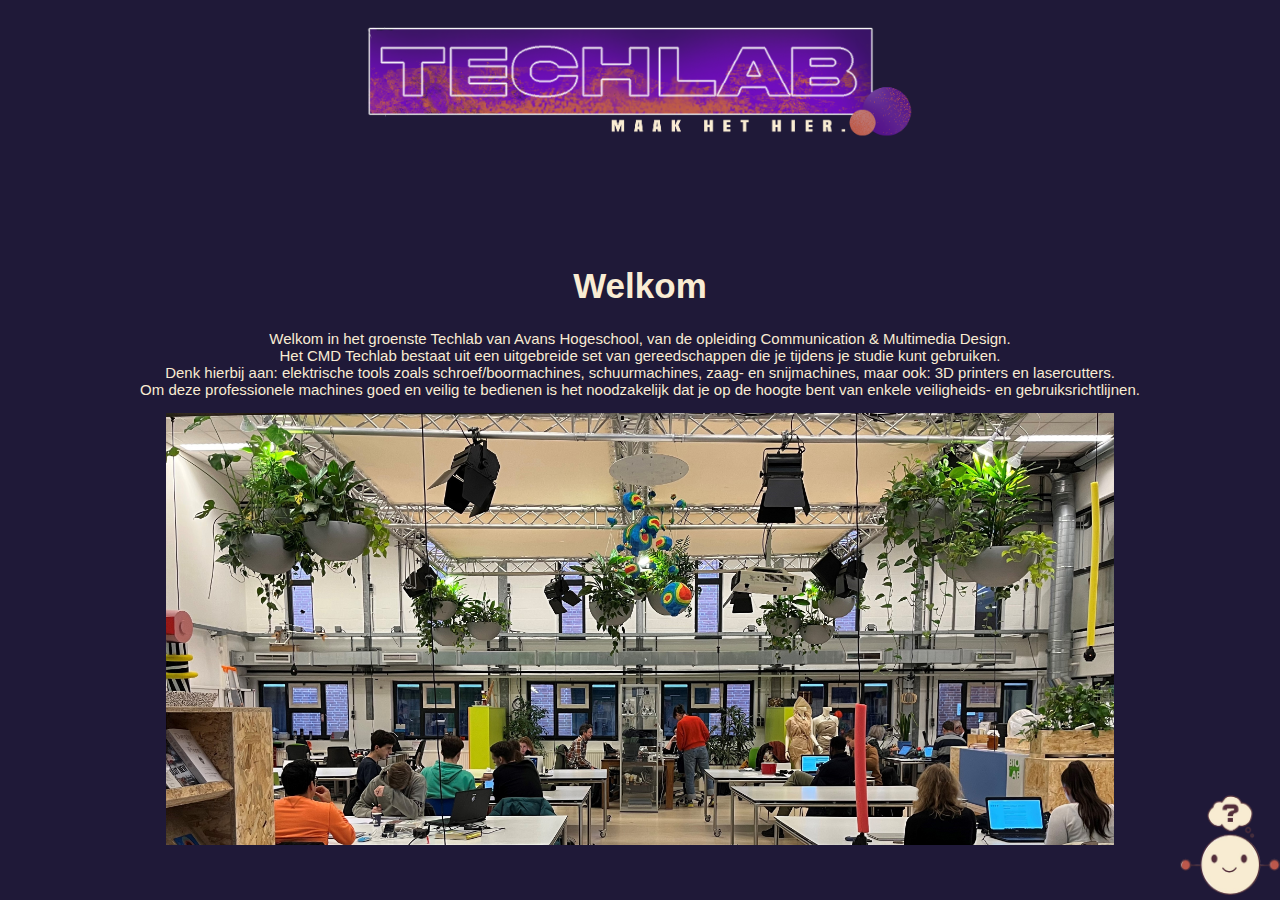
<file: index.html>
<!DOCTYPE html>
<html lang="en" dir="ltr">

<head>
  <meta charset="utf-8">
  <meta name="author:Ana Ciobica" content="techlab">
  <meta name="description:" content="webdedicaat">
  <meta name="keywords:" content="html, css, avans, cmd">
  <meta name="viewport" content="width=device-width, initial-scale=1.0">
  <link rel="stylesheet" href="style.css">
  <style>
    @import url('http://fonts.cdnfonts.com/css/akira-expanded');
    @import url('http://fonts.cdnfonts.com/css/quasimoda');
  </style>
  <link rel="icon" href="images/Bolletjes.png">
  <title>CMD-Techlab</title>
</head>

<body>
  <header>
    <a href="index.html"> <img class="center" src="images/Logo_Losstaand.png" alt="logo CMD techlab"></a>
    <ul class="horizontal">
      <li>
        <a href="./index.html" class="button">
        </a>
      </li>
      <li>
        <a href="./map.html" class="button">
        </a>
      </li>
      <li>
        <a href="./servicebalie.html" class="button">
        </a>
      </li>
      <li>
        <a href="./contact.html" class="button">
        </a>
      </li>
    </ul><br>
    <h1>Welkom</h1>
  </header>

  <p>
    Welkom in het groenste Techlab van Avans Hogeschool, van de opleiding Communication & Multimedia Design.<br>
    Het CMD Techlab bestaat uit een uitgebreide set van gereedschappen die je tijdens je studie kunt gebruiken.<br>
    Denk hierbij aan: elektrische tools zoals schroef/boormachines, schuurmachines, zaag- en snijmachines, maar ook: 3D printers en lasercutters.<br>
    Om deze professionele machines goed en veilig te bedienen is het noodzakelijk dat je op de hoogte bent
    van enkele veiligheids- en gebruiksrichtlijnen.
  </p>

  <img class="center2" src="images/techlab.jpeg" alt="techlab">
  <footer>
    <a href="https://xd.adobe.com/view/25e5a793-b7a9-4257-8318-c79c0e316c23-70b6/?fullscreen&hints=off">
      <img src="images/robot-mascotte-hoofd_(2).jpg" height="100" width="100" alt="robot helper">
    </a>
  </footer>
</body>
</file>
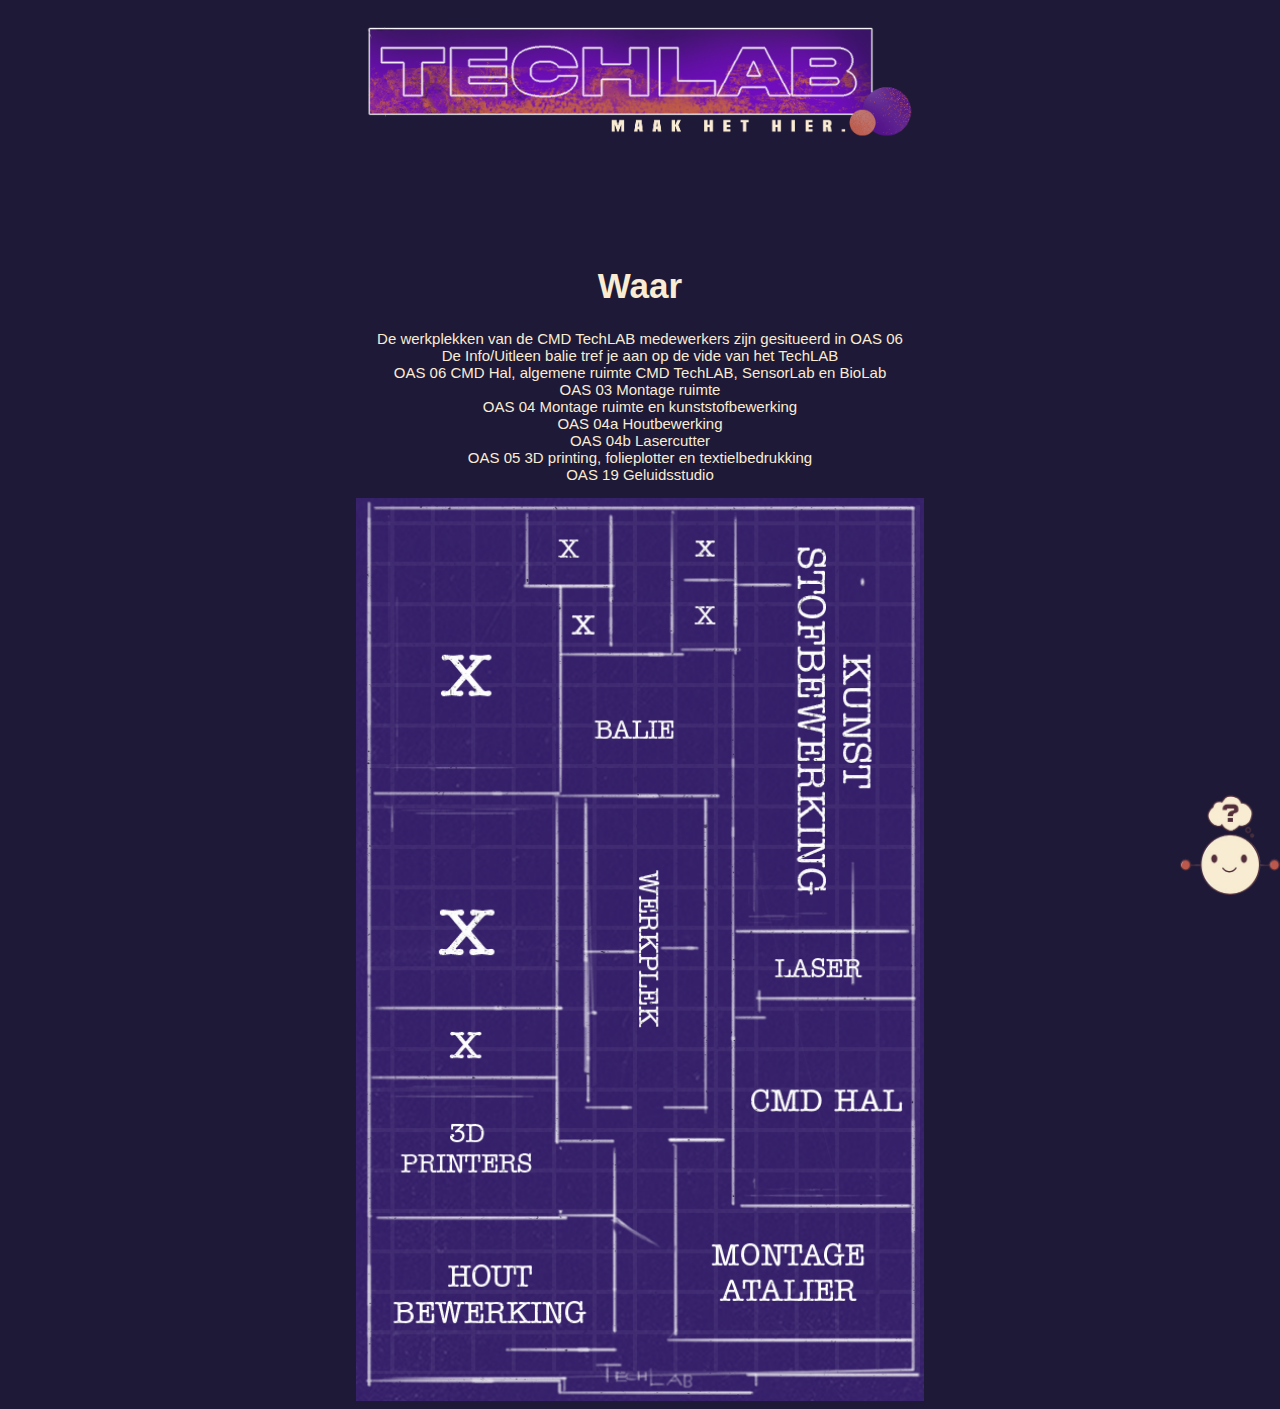
<file: map.html>
<!DOCTYPE html>
<html lang="en" dir="ltr">

<head>
  <meta charset="utf-8">
  <meta name="author:Ana Ciobica" content="techlab">
  <meta name="description:" content="webdedicaat">
  <meta name="keywords:" content="html, css, avans, cmd">
  <meta name="viewport" content="width=device-width, initial-scale=1.0">
  <link rel="stylesheet" href="style.css">
  <style>
    @import url('http://fonts.cdnfonts.com/css/akira-expanded');
    @import url('http://fonts.cdnfonts.com/css/quasimoda');
  </style>
  <link rel="icon" href="images/Bolletjes.png">
  <title>CMD-Techlab</title>
</head>

<body class="sheet">
  <header>
    <a href="index.html"> <img class="center" src="images/Logo_Losstaand.png" alt="logo CMD techlab"></a>
    <ul class="horizontal">
      <li>
        <a href="./index.html" class="button">
        </a>
      </li>
      <li>
        <a href="./map.html" class="button">
        </a>
      </li>
      <li>
        <a href="./servicebalie.html" class="button">
        </a>
      </li>
      <li>
        <a href="./contact.html" class="button">
        </a>
      </li>
    </ul><br>
  </header>
  <h1>Waar</h1>

  <p>
    De werkplekken van de CMD TechLAB medewerkers zijn gesitueerd in OAS 06<br>
    De Info/Uitleen balie tref je aan op de vide van het TechLAB<br>
    OAS 06 CMD Hal, algemene ruimte CMD TechLAB, SensorLab en BioLab<br>
    OAS 03 Montage ruimte<br>
    OAS 04 Montage ruimte en kunststofbewerking<br>
    OAS 04a Houtbewerking<br>
    OAS 04b Lasercutter<br>
    OAS 05 3D printing, folieplotter en textielbedrukking<br>
    OAS 19 Geluidsstudio<br>
  </p>

  <img class="map" src="images/Plattegrond_Tekst.png" alt="plattegrond van Techlab" usemap="#workmap">
  <map name="workmap">
    <area shape="rect" coords="20,750,250,950" alt="print kamer" href="print.html">
  </map>

  <footer>
    <a href="https://xd.adobe.com/view/25e5a793-b7a9-4257-8318-c79c0e316c23-70b6/?fullscreen&hints=off">
      <img src="images/robot-mascotte-hoofd_(2).jpg" height="100" width="100" alt="robot helper">
    </a>
  </footer>
</body>
</file>
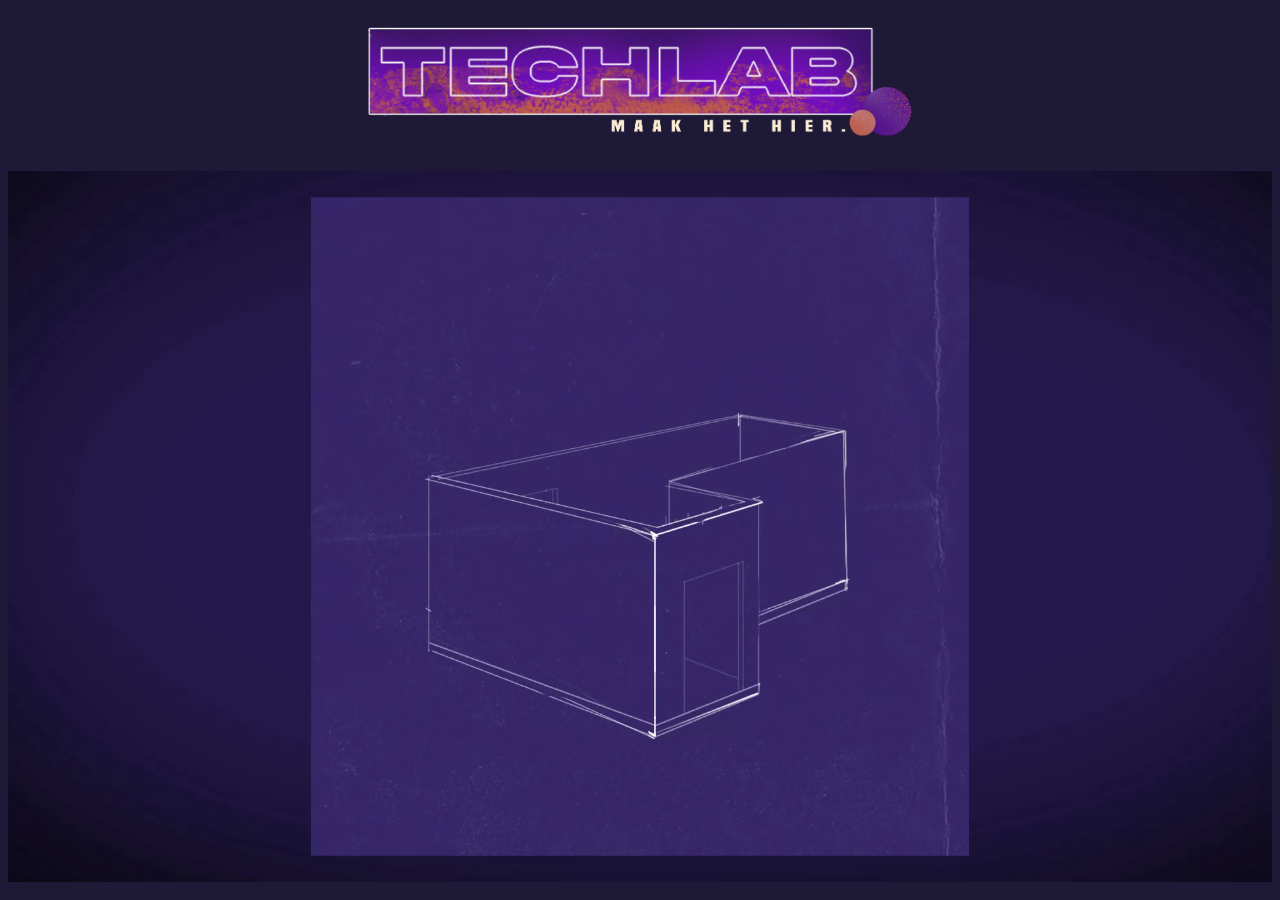
<file: print.html>
<!DOCTYPE html>
<html lang="en" dir="ltr">

<head>
  <meta charset="utf-8">
  <meta name="author:Ana Ciobica" content="techlab">
  <meta name="description:" content="webdedicaat">
  <meta name="keywords:" content="html, css, avans, cmd">
  <meta name="viewport" content="width=device-width, initial-scale=1.0">
  <link rel="stylesheet" href="style.css">
  <style>
    @import url('http://fonts.cdnfonts.com/css/akira-expanded');
    @import url('http://fonts.cdnfonts.com/css/quasimoda');
  </style>
  <link rel="icon" href="images/Bolletjes.png">
  <title>CMD-Techlab</title>
</head>

<body>
  <header>
    <a href="index.html"> <img class="center" src="images/Logo_Losstaand.png" alt="logo CMD techlab"></a>
  </header>
  <br>
  <video autoplay>
    <source src="videos/blueprint_Trim.mp4" alt="print plattegrond" type="video/mp4">
</body>
</file>
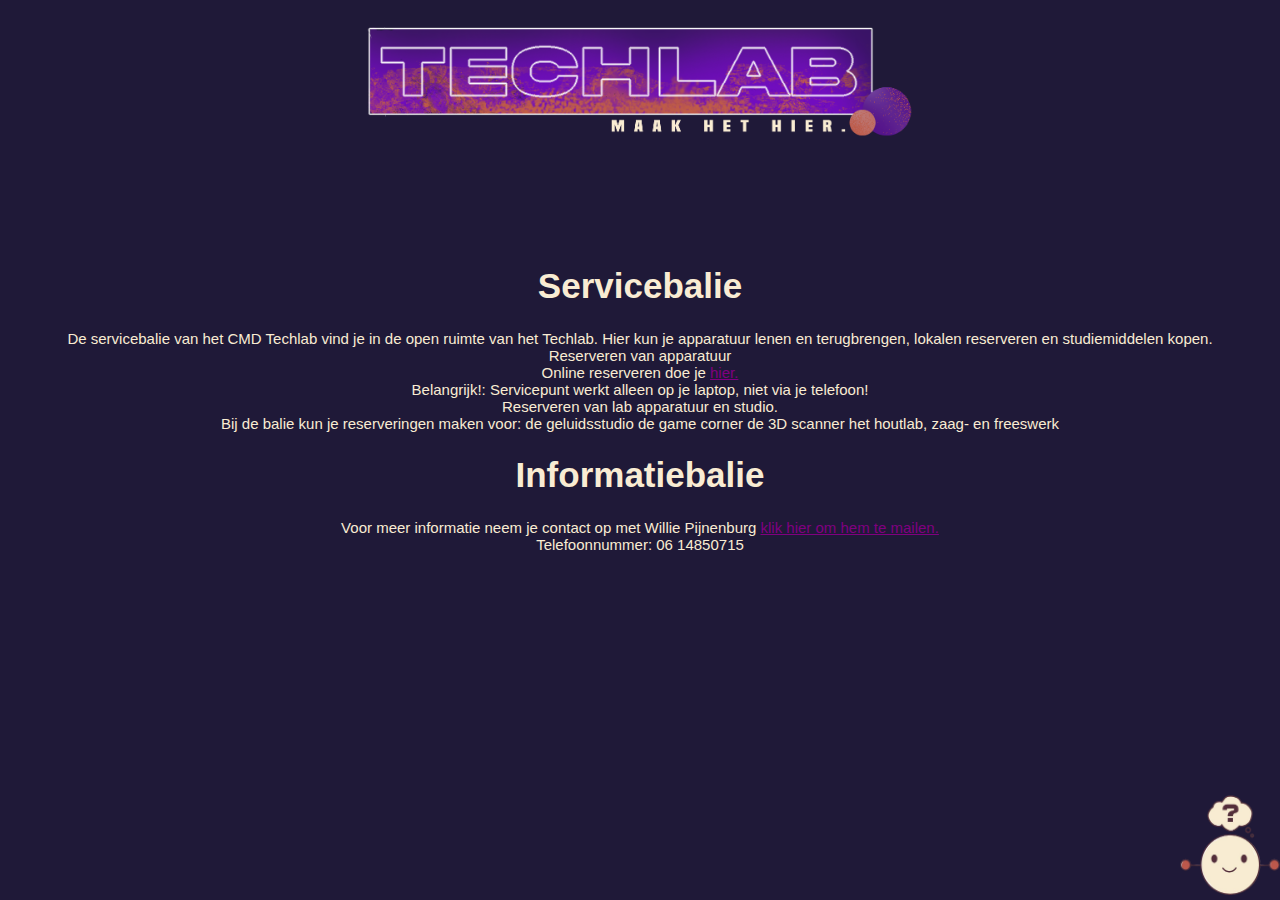
<file: servicebalie.html>
<!DOCTYPE html>
<html lang="en" dir="ltr">

<head>
  <meta charset="utf-8">
  <meta name="author:Ana Ciobica" content="techlab">
  <meta name="description:" content="webdedicaat">
  <meta name="keywords:" content="html, css, avans, cmd">
  <meta name="viewport" content="width=device-width, initial-scale=1.0">
  <link rel="stylesheet" href="style.css">
  <style>
    @import url('http://fonts.cdnfonts.com/css/akira-expanded');
    @import url('http://fonts.cdnfonts.com/css/quasimoda');
  </style>
  <link rel="icon" href="images/Bolletjes.png">
  <title>CMD-Techlab</title>
</head>

<body>
  <header>
    <a href="index.html"> <img class="center" src="images/Logo_Losstaand.png" alt="logo CMD techlab"></a>
    <ul class="horizontal">
      <li>
        <a href="./index.html" class="button">
        </a>
      </li>
      <li>
        <a href="./map.html" class="button">
        </a>
      </li>
      <li>
        <a href="./servicebalie.html" class="button">
        </a>
      </li>
      <li>
        <a href="./contact.html" class="button">
        </a>
    </ul><br>
  </header>
  <h1>Servicebalie</h1>
  <p>De servicebalie van het CMD Techlab vind je in de open ruimte van het Techlab. Hier kun je apparatuur lenen en terugbrengen, lokalen reserveren en studiemiddelen kopen.<br>
    Reserveren van apparatuur<br>
    Online reserveren doe je <a href="http://servicepunt.avans.nl/">hier.</a>
    <br>Belangrijk!: Servicepunt werkt alleen op je laptop, niet via je telefoon!<br>
    Reserveren van lab apparatuur en studio.<br>
    Bij de balie kun je reserveringen maken voor:
    de geluidsstudio de game corner de 3D scanner het houtlab, zaag- en freeswerk
  </p>
  <h1>Informatiebalie</h1>
  <p>Voor meer informatie neem je contact op met Willie Pijnenburg
    <a href="mailto:whj.pijnenburg@avans.nl">klik hier om hem te mailen.</a>
    <br>Telefoonnummer: 06 14850715
  </p>
  <br>

  <footer>
    <a href="https://xd.adobe.com/view/25e5a793-b7a9-4257-8318-c79c0e316c23-70b6/?fullscreen&hints=off">
      <img src="images/robot-mascotte-hoofd_(2).jpg" height="100" width="100" alt="robot helper">
    </a>
  </footer>
</body>
</file>
<file: style.css>
body {
  background-color: #1f1938;
}

@media screen and (min-width: 810px) {
  h1 {
    font-family: 'Akira Expanded', sans-serif;
    text-align: center;
    font-size: 35px;
    color: #F9ECD3;
  }

  p {
    font-family: 'Quasimoda', sans-serif;
    font-size: 15px;
    text-align: center;
    color: #F9ECD3;
  }

  footer {
    right: 0px;
    height: 95px;
    width: 95px;
    padding-right: 5px;
  }
}

@media screen and (min-width: 414px) and (max-width:810px) {
  h1 {
    font-family: 'Akira Expanded', sans-serif;
    text-align: center;
    font-size: 30px;
    color: #F9ECD3;
  }

  p {
    font-family: 'Quasimoda', sans-serif;
    font-size: 15px;
    text-align: center;
    color: #F9ECD3;
  }

  footer {
    right: 15px;
    height: 95px;
    width: 95px;
    padding-right: 5px;
  }
}

@media screen and (max-width: 414px) {
  h1 {
    font-family: 'Akira Expanded', sans-serif;
    text-align: center;
    font-size: 25px;
    color: #F9ECD3;
  }

  p {
    font-family: 'Quasimoda', sans-serif;
    font-size: 12px;
    text-align: center;
    color: #F9ECD3;
  }

  footer {
    right: 5px;
    height: 95px;
    width: 95px;
    padding-right: 5px;
  }
}

footer {
  position: fixed;
  bottom: 0;
  padding-bottom: 10px;
}

.center {
  display: block;
  margin-left: auto;
  margin-right: auto;
  margin-top: auto;
  margin-bottom: auto;
  width: 45%;
}

.center2 {
  display: block;
  margin-left: auto;
  margin-right: auto;
  margin-top: auto;
  margin-bottom: auto;
  width: 75%;
}

.map {
  display: block;
  margin-left: auto;
  margin-right: auto;
  margin-top: auto;
  margin-bottom: auto;
  width: 45%;
}

input.btn:active {
  background: #BD716B;
  width: 250px;
  height: 26px;
}

.btn {
  background: #BA574C;
  border-color: #BD716B;
  font-family: 'Quasimoda', sans-serif;
  font-size: 15px;
  color: #F9ECD3;
  text-align: center;
  cursor: pointer;
  width: 250px;
  height: 26px;
  margin: 5px;
}

.button {
  background: #BD716B;
  border-color: #BD716B;
  font-family: 'Quasimoda', sans-serif;
  font-size: 15px;
  color: #F9ECD3;
  text-align: center;
  width: 250px;
  height: 26px;
  margin: 5px;
}

.horizontal {
  margin: 0;
  padding: 0;
  text-align: center;
}

video {
  display: block;
  margin-left: auto;
  margin-right: auto;
  width: 100%;
}

a {
  color: purple;
}

a:visited {
  color: purple;
}

a:hover {
  color: #BD716B;
}

a:active {
  color: purple;
}
</file>
